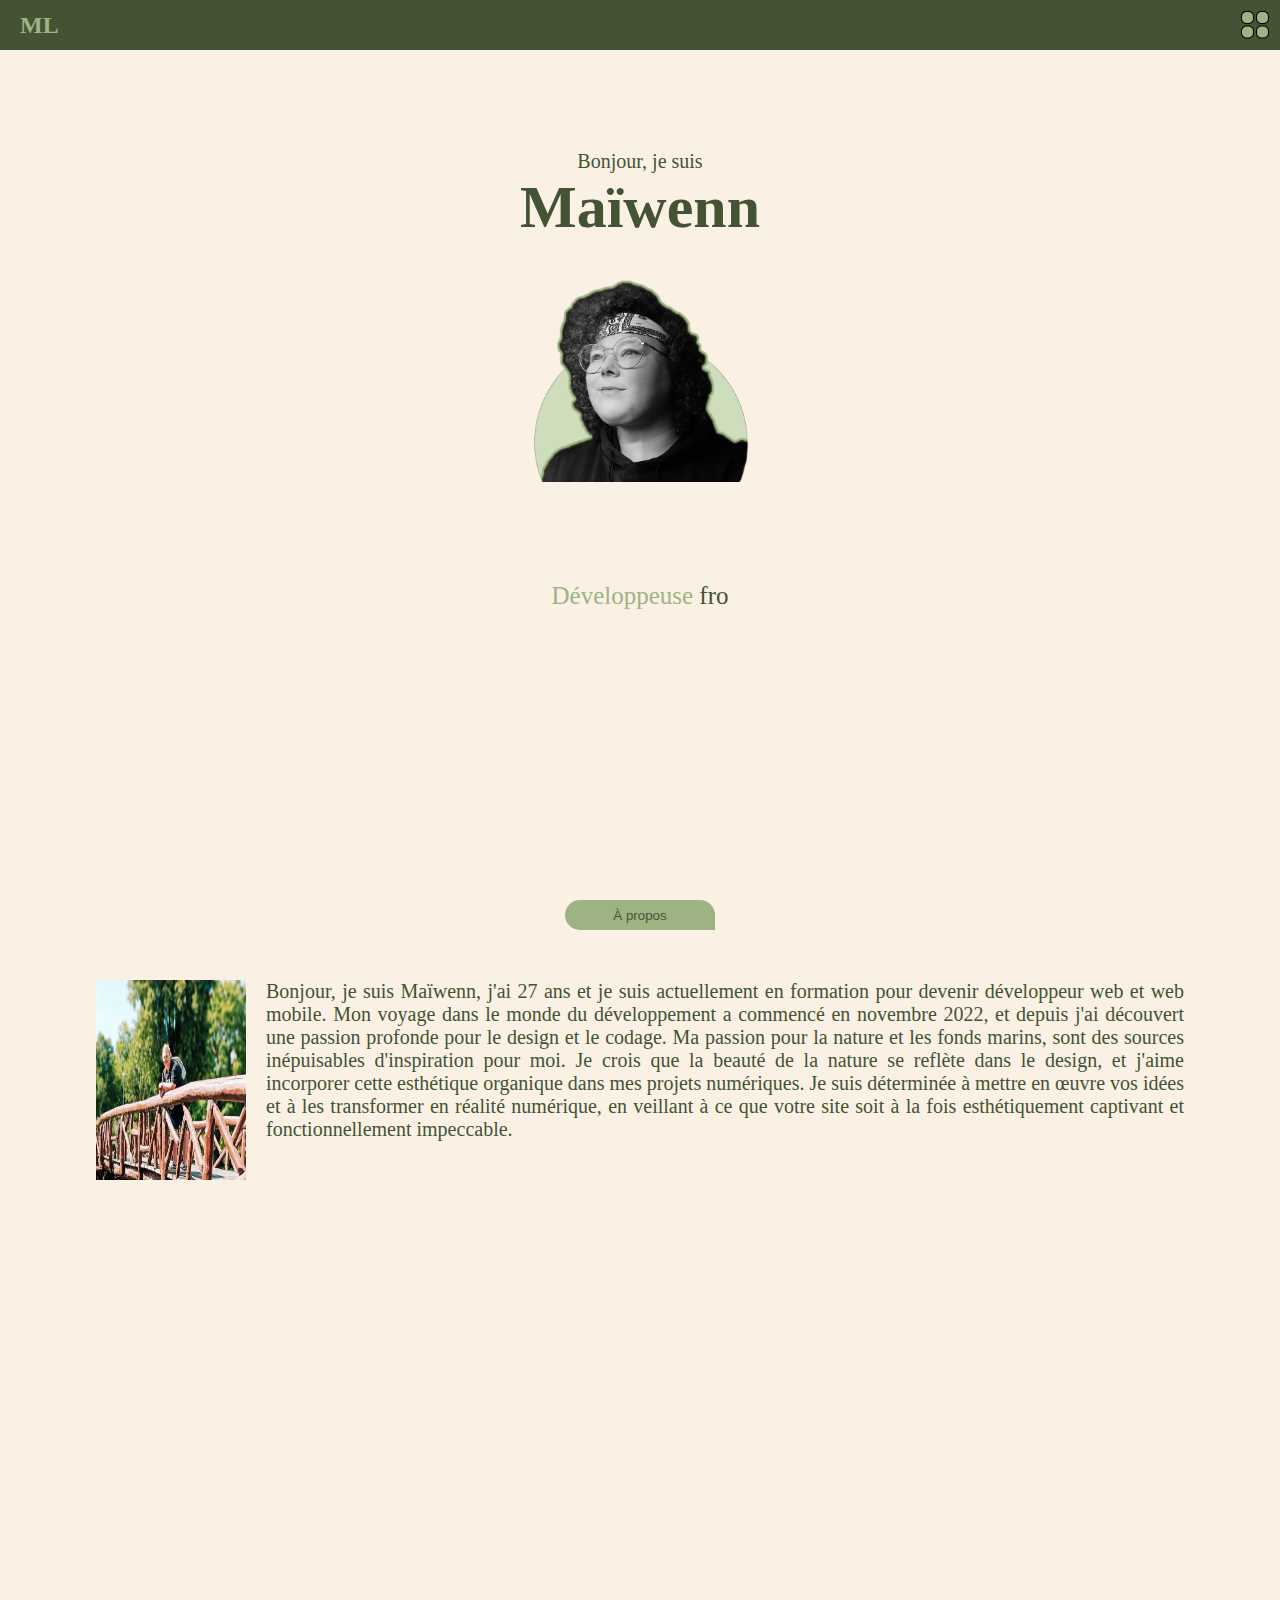
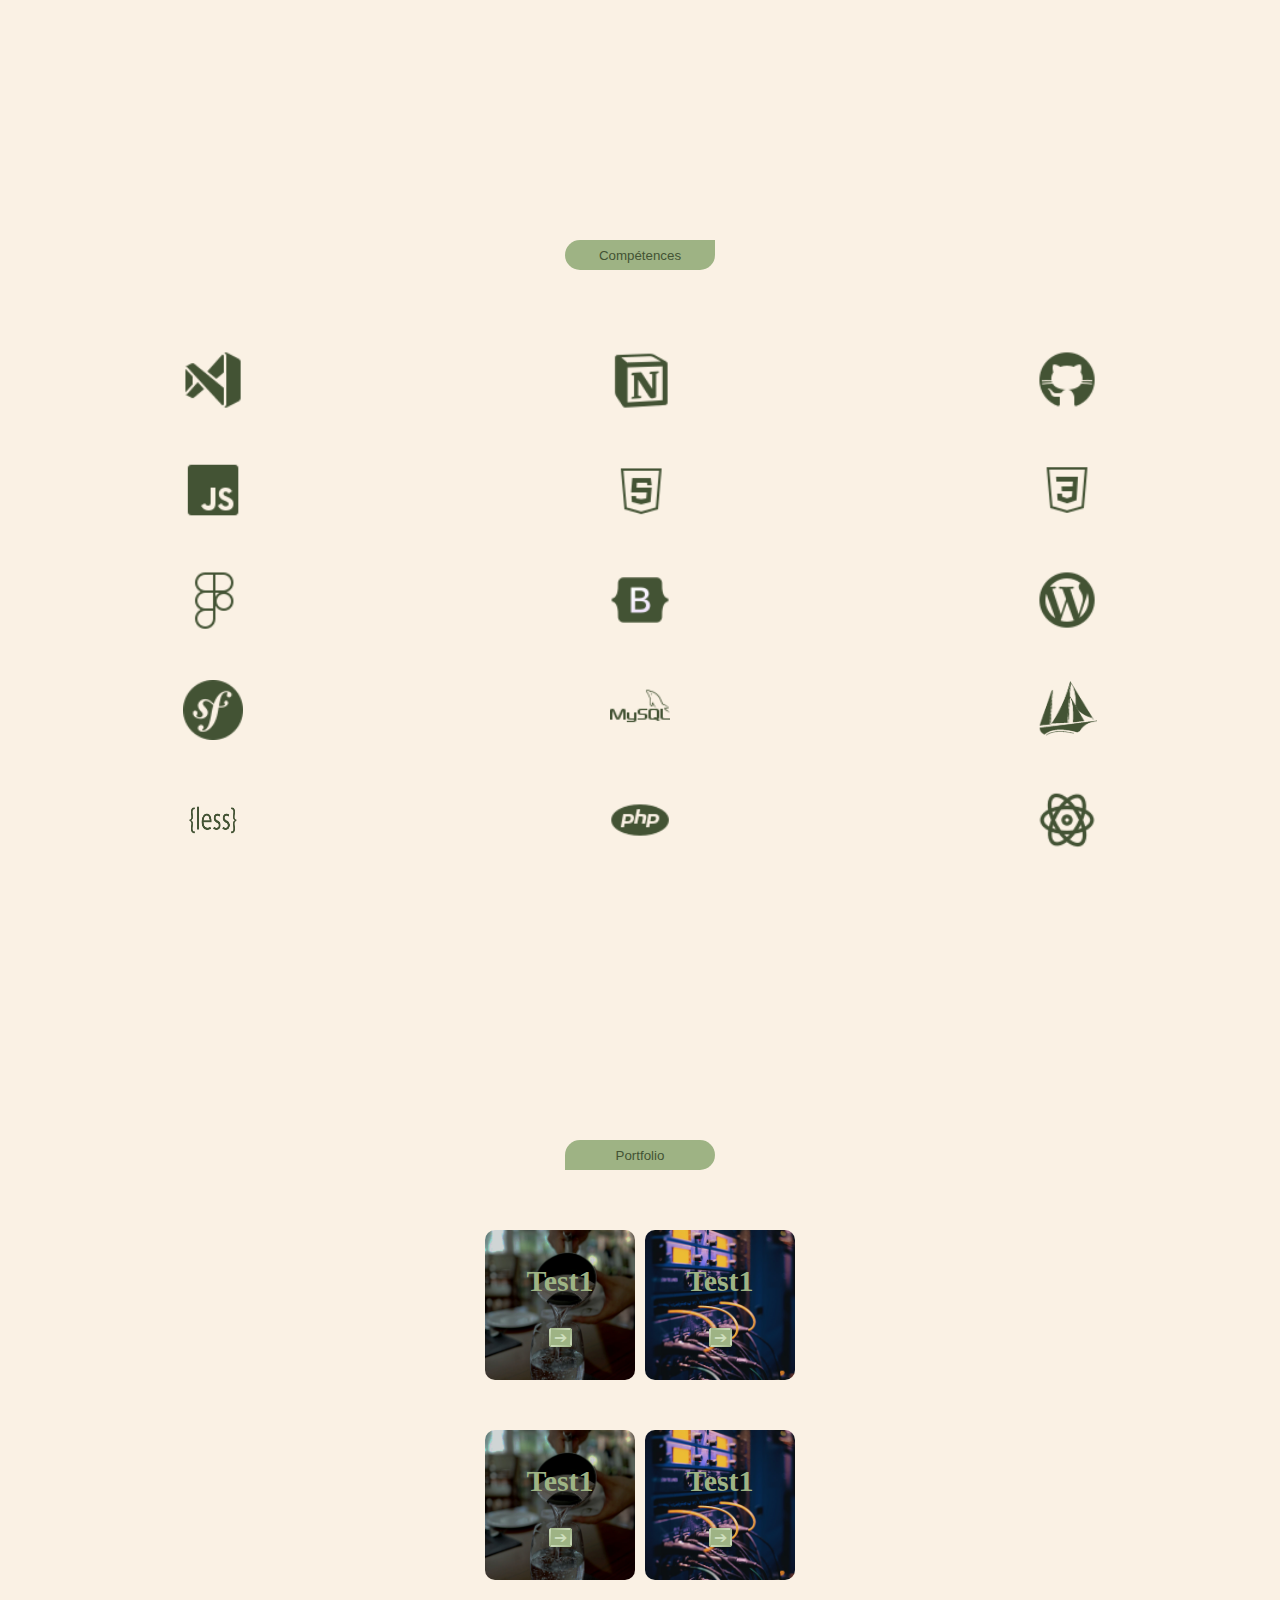
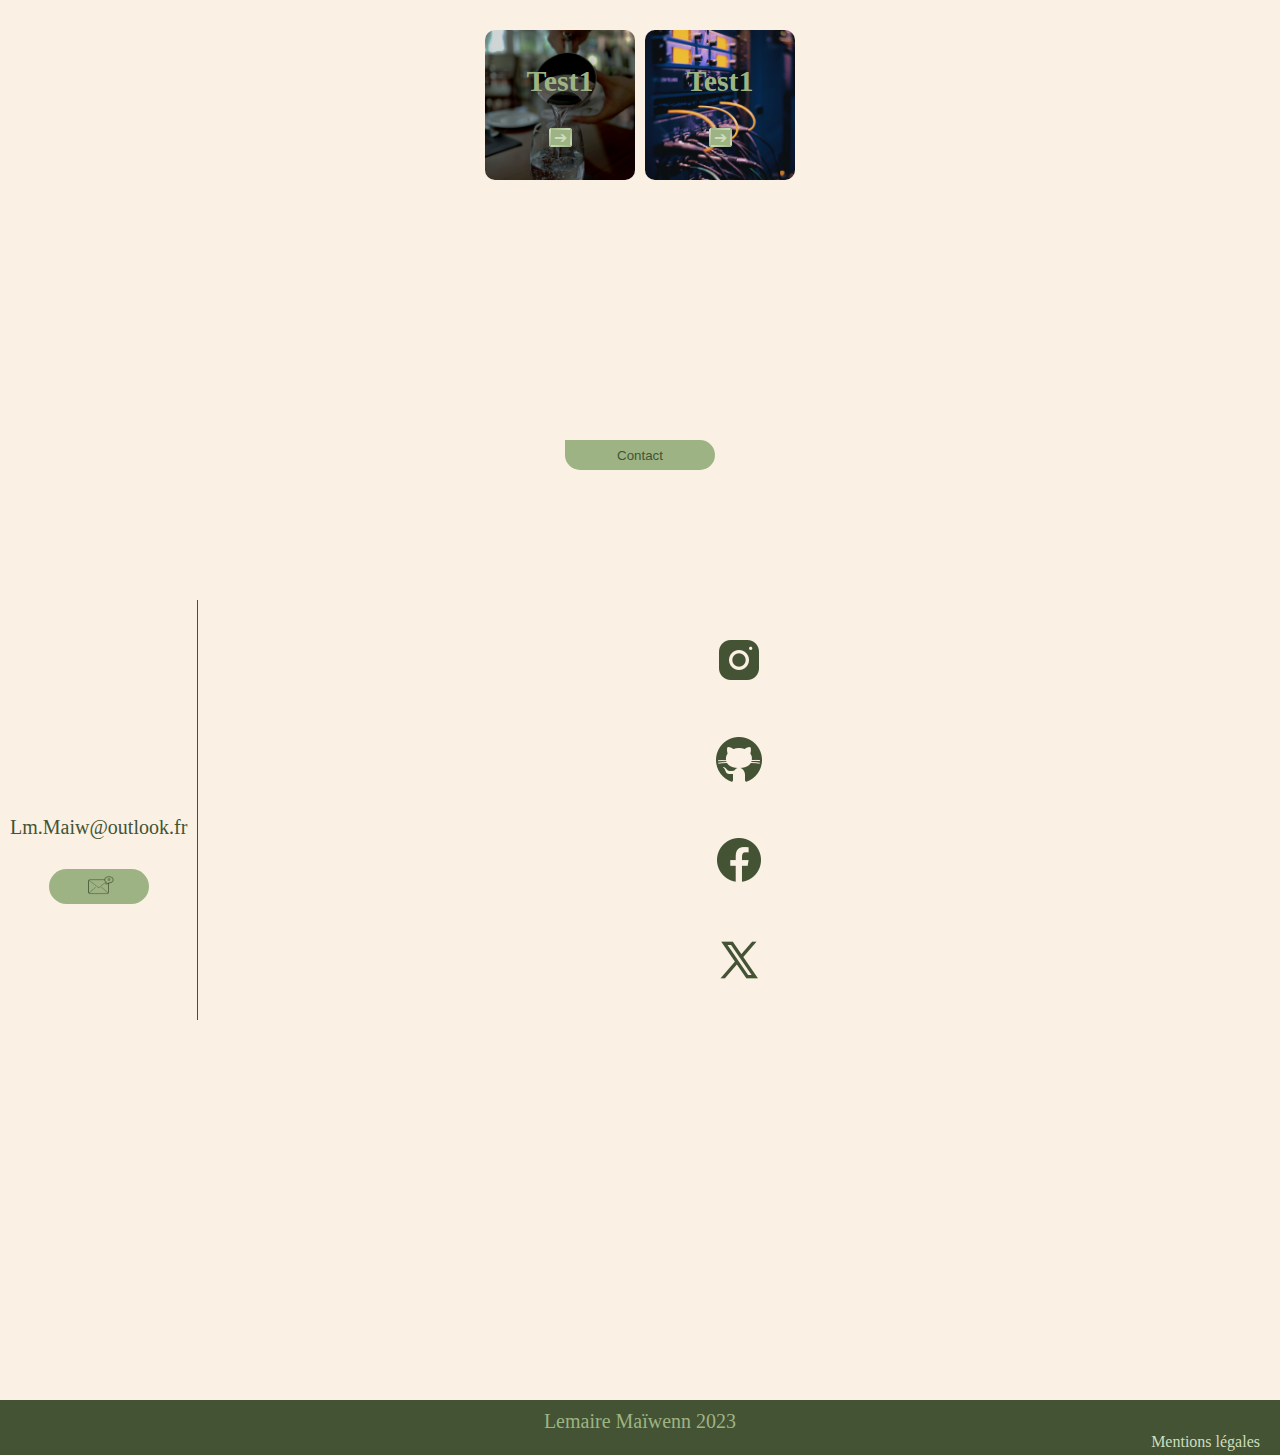
<file: index.html>
<!DOCTYPE html>
<html lang="fr">
<head>
    <meta charset="UTF-8">
    <meta name="viewport" content="width=device-width, initial-scale=1.0">
    <title>Maïwenn</title>
    <link rel="stylesheet" href="style.css">
</head>
<body>
    <header class="full-height">
        <nav>
            <h2>ML</h2>
            <button id="navbarToggle">
                <img src="./Images/LogoMenu.png" alt="Menu de navigation">
            </button>
        </nav>
        <div class="navbar-menu" id="navbarMenu">
            <div class="close-button" id="closeButton"><img class="closedButton" src="./Images/CloseButton.png" alt="Croix pour fermer la navigation"></div>
            <ul class="menu">
                <li><a href="#">Accueil</a></li>
                <li><a href="#">À propos</a></li>
                <li><a href="#">Portfolio</a></li>
                <li><a href="#">Compétences</a></li>
                <li><a href="#">Contact</a></li>
            </ul>
                <input type="checkbox" id="dayMode">
                <label for="dayMode">
                    <img src="./Images/Soleil.png" class="sun" alt="Icone soleil">
                    <img src="./Images/Lune.png" class="moon" alt="Icone lune">
                </label>
        </div>
        
        <p>Bonjour, je suis</p>
        <h1 data-text="Maïwenn">Maïwenn</h1>
        
        <img src="./Images/MaiwLogoClair.png" alt="Maïwenn">

        <div class="typingText">
            <p>Développeuse<span class="text"></span></p>
        </div>
       
    </header>
    <section class="sectionAPropos">
        <button class="buttonAPropos colorChange"><a href="#">À propos</a></button>
        <div class="containerApropos">
            <img src="./Images/AproposIMGmobile.jpg" class="imageApropos" alt="">
            <p>Bonjour, je suis Maïwenn, j'ai 27 ans et je suis actuellement en formation pour devenir développeur web et web mobile. Mon voyage dans le monde du développement a commencé en novembre 2022, et depuis j'ai découvert une passion profonde pour le design et le codage. Ma passion pour la nature et les fonds marins, sont des sources inépuisables d'inspiration pour moi. Je crois que la beauté de la nature se reflète dans le design, et j'aime incorporer cette esthétique organique dans mes projets numériques. Je suis déterminée à mettre en œuvre vos idées et à les transformer en réalité numérique, en veillant à ce que votre site soit à la fois esthétiquement captivant et fonctionnellement impeccable. </p>
        </div>
       
    </section>
    <section class="sectionCompetences">
        <button class="buttonCompetences colorChange"><a href="#">Compétences</a></button>

        <div class="containerSize">
            <img class="zoomCompetence"  src="./Images/VSCodeSombre.png" alt="Icône Visual Studio Code">
            <img class="zoomCompetence"  src="./Images/NotionSombre.png" alt="Icône Notion">
            <img class="zoomCompetence"  src="./Images/GitHubSombre.png" alt="Icône GitHub">
        </div>
        <div class="containerSize">
            <img class="zoomCompetence" src="./Images/JSSombre.png" alt="Icône JavaScript">
            <img class="zoomCompetence" src="./Images/HTML5Sombre.png" alt="Icône HTML5">
            <img class="zoomCompetence" src="./Images/CSS3Sombre.png" alt="Icône CSS3">
        </div>
        <div class="containerSize">
            <img class="zoomCompetence" src="./Images/FigmaSombre.png" alt="Icône Figma">
            <img class="zoomCompetence" src="./Images/BootstrapSombre.png" alt="Icône Bootstrap">
            <img class="zoomCompetence" src="./Images/WordpressSombre.png" alt="Icône Wordpress">
        </div>
        <div class="containerSize">
            <img class="zoomCompetence" src="./Images/SymfonySombre.png" alt="Icône Symfony">
            <img class="zoomCompetence" src="./Images/MySQLSombre.png" alt="Icône MySQL">
            <img class="zoomCompetence" src="./Images/phpMyAdminSombre.png" alt="Icône phpMyAdmin">
        </div>
        <div class="containerSize">
            <img class="zoomCompetence" src="./Images/lessSombre.png" alt="Icône less">
            <img class="zoomCompetence" src="./Images/PHPSombre.png" alt="Icône php">
            <img class="zoomCompetence" src="./Images/ReactSombre.png" alt="Icône React">
        </div>
    

    </section>
    <section class="sectionPortfolio">
        <button class="buttonPortfolio colorChange"><a href="#">Portfolio</a></button>
        <div class="containerCard">
            <div class="cardOne">
                <h3>Test1</h3>
                
                <a href="#">
                    <span></span>
                    <span></span>
                    <span></span>
                    <span></span>
                     ➔
                </a>
            </div>    
            <div class="cardTwo">
                <h3>Test1</h3>
                
                <a href="#">
                    <span></span>
                    <span></span>
                    <span></span>
                    <span></span>
                     ➔
                </a>
            </div>    
        </div>
        <div class="containerCard">
            <div class="cardOne">
                <h3>Test1</h3>
                
                <a href="#">
                    <span></span>
                    <span></span>
                    <span></span>
                    <span></span>
                     ➔
                </a>
            </div>    
            <div class="cardTwo">
                <h3>Test1</h3>
                
                <a href="#">
                    <span></span>
                    <span></span>
                    <span></span>
                    <span></span>
                     ➔
                </a>
            </div>    
        </div>
        <div class="containerCard">
            <div class="cardOne">
                <h3>Test1</h3>
                
                <a href="#">
                    <span></span>
                    <span></span>
                    <span></span>
                    <span></span>
                     ➔
                </a>
            </div>    
            <div class="cardTwo">
                <h3>Test1</h3>
                
                <a href="#">
                    <span></span>
                    <span></span>
                    <span></span>
                    <span></span>
                     ➔
                </a>
            </div>    
        </div>
    </section>
    <section class="sectionContact">
        <button class="buttonContact colorChange"><a href="#">Contact</a></button>
        <div class="containerContact">
            <div class="mailContact">
                <p>Lm.Maiw@outlook.fr</p>
                <a class="colorChange" href="mailto:Lm.Maiw@outlook.fr"><img src="./Images/Mail.png" alt="Icône E-mail"></a>
            </div>
            <div class="reseauxContact">
                <a href=""><img src="./Images/Instagram.png" alt="Icône Instagram"></a>
               <a href=""><img src="./Images/GitHubSombre.png" alt="Icône GitHub"></a>
               <a href=""><img src="./Images/Facebook.png" alt="Icône Facebook"></a>
               <a href=""><img src="./Images/Twitter.png" alt="Icône Twitter"></a>
            </div>
        </div>
    </section>
    <footer>
        <p>Lemaire Maïwenn 2023</p>
        <a href="#">Mentions légales</a>
    </footer>
 



    <script src="./script.js"></script>
</body>
</html>
</file>
<file: style.css>
* {
  margin: 0;
  padding: 0;
  box-sizing: border-box;
}

body {
  background-color: #faf1e4;
}

/* **************  HEADER  ******************* */

.full-height {
  height: 100vh;
}
p{
  text-align: center;
  margin-top: 100px;
  font-size: 20px;
  color: #435334;
}
h1{
  font-size: 60px;
  color: #435334;
  text-align: center;
  margin-bottom: 30px;
}


img{
  height: 210px;
  width: 230px;
  display: flex;
  margin: 0 auto;
}
/* *********** Day Night Mode */
label{
  width: 60px;
  height: 30px;
  position: relative;
  display: block;
  background-color: #435334;
  border-radius: 200px;
  cursor: pointer;
  transition: 0.3s;
}
label::after{
  content: '';
  width: 20px;
  height: 20px;
  position: absolute;
  top: 5px;
  left: 5px;
  background-color: #9eb384;
  border-radius: 180px;
  transition: 0.3s;
}
input{
  width: 0;
  height: 0;
  visibility: hidden;
}
input:checked + label{
  background-color: #9eb384;
}
input:checked + label::after{
  left: 55px;
  transform: translateX(-100%);
  background-color: #435334;
}
label:active:after{
  width: 40px;
}
input:checked + label + body{
  background: #040d12;
}
label img{
  position: absolute;
  width: 15px;
  height: 15px;
  top: 25%;
  z-index: 100;
}
label img.sun{
  left: 13%;
  transition: 0.3s;
}
label img.moon{
  left: 37px;
  transition: 0.3s;
}

/* *********** Typing Text */
.typingText{
  text-align: center;
  margin: 70px auto;
  width: 40%;
}
.typingText p{
  color: #9eb384;
  font-size: 25px;
}

.typingText .text{
  color: #435334;
  font-size: 25px;
}



/* ***************  NavBarre  **************** */

nav {
  background-color: #435334;
  display: flex;
  align-items: center;
  justify-content: space-between;
}

nav h2 {
  padding-left: 20px;
  color: #9eb384;
}

nav button {
  background-color: inherit;
  border: none;
  cursor: pointer;
}

nav button img {
  height: 30px;
  width: 30px;
  margin: 10px;
}

/* ***************  Menu Active  ***************** */

.navbar-menu{
  display: none;
}
.navbar-menu.active {
  display: flex;
  flex-direction: column;
  align-items: center;
  justify-content: center;
  position: fixed;
  top: 0;
  left: 0;
  width: 100%;
  height: 100%;
  background-color: #faf1e4;
  z-index: 1;
}
.navbar-menu.active ul{
  list-style: none;
}
.navbar-menu.active ul li{
  padding: 30px;
}
.navbar-menu.active ul li a{
  color: #435334;
  text-decoration: none;
  font-size: 40px;
}
.navbar-menu.active .close-button .closedButton{
  position: absolute;
  top: 10px;
  right: 10px;
  height: 30px;
  width: 30px;
}
/* Partie commune à toutes les sections  */

.colorChange{
  width: 150px;
  height: 30px;
  background-color: #9eb384;
  transition: background-color 0.3s;
}

/* Section A propos */

.sectionAPropos{
  height: 100vh;
  display: flex;
  flex-direction: column;
}
.sectionAPropos .buttonAPropos{
  height: 30px;
  width: 150px;
  border: none;
  background-color: #9eb384;
  border-radius: 20px 20px 0 20px;
  align-self: center;
}
.sectionAPropos .buttonAPropos a{
  text-decoration: none;
  color: #435334;
}
.containerApropos{
  width: 85%;
  overflow: hidden;
  margin: 0 auto;
  margin-top: 50px;
}
.sectionAPropos .imageApropos{
  height: 200px;
  width: 150px;
  float: left;
  margin-right: 20px;
}
.sectionAPropos p{
  color: #435334;
  margin: 0;
  text-align: justify;
}

/* Section Compétences */

.sectionCompetences{
  display: flex;
  flex-direction: column;
  height: 100vh;
}
.sectionCompetences .buttonCompetences{
  height: 30px;
  width: 150px;
  margin: 40px 0 80px 0;
  border: none;
  background-color: #9eb384;
  border-radius: 20px 0 20px 20px;
  align-self: center;
}
.sectionCompetences .buttonCompetences a{
  text-decoration: none;
  color: #435334;
}
.sectionCompetences .containerSize{
  display: flex;
  flex-direction: row;
  margin-bottom: 50px;
}
.zoomCompetence{
  height: 60px;
  width: 60px;
}
.sectionCompetences p{
  margin: 15px;
  text-align: justify;
}

/*  Section Portfolio */

.sectionPortfolio{
  display: flex;
  flex-direction: column;
  height: 100vh;
}
.sectionPortfolio .buttonPortfolio{
  height: 30px;
  width: 150px;
  margin: 40px 0 60px 0;
  border: none;
  background-color: #9eb384;
  border-radius: 20px 20px 20px 0;
  align-self: center;
}
.sectionPortfolio .buttonPortfolio a{
  text-decoration: none;
  color: #435334;
}
.containerCard{
  display: flex;
  justify-content: center;
  margin-bottom: 50px;
  gap: 10px;
}
.cardOne{
  background-image: url(./Images/test1.jpg);
  background-size: cover;
  background-position: center;
  height: 150px;
  width: 150px;
  display: flex;
  justify-content: center;
  align-items: center;
  flex-direction: column;
  border-radius: 10px;
}
.cardOne h3{
  font-size: 30px;
  color: #9eb384;
}

.cardOne a {
  position: relative;
  color: #cedebd;
  padding: 0 5px;
  text-decoration: none;
  background-color: #9eb384;
  margin-top: 30px;
  overflow: hidden;
  border-radius: 3px;
  box-shadow: 0 0 10px 5px (rgba(158, 179, 132, 0.4));
}

.cardOne a span:nth-child(1) {
  position: absolute;
  top: 0;
  right: 0;
  width: 100%;
  height: 2px;
  background: linear-gradient(to right, #9eb384, #cedebd);
  animation: animate1 2s linear infinite;
}

@keyframes animate1 {
  0% {
    transform: translateX(-100%);
  }
  100% {
    transform: translateX(100%);
  }
}

.cardOne a span:nth-child(2) {
  position: absolute;
  top: 0;
  right: 0;
  width: 2px;
  height: 100%;
  background: linear-gradient(to bottom, #9eb384, #cedebd);
  animation: animate2 2s linear infinite;
  animation-delay: 1s;
}

@keyframes animate2 {
  0% {
    transform: translateY(-100%);
  }
  100% {
    transform: translateY(100%);
  }
}

.cardOne a span:nth-child(3) {
  position: absolute;
  bottom: 0;
  right: 0;
  width: 100%;
  height: 2px;
  background: linear-gradient(to left, #9eb384, #cedebd);
  animation: animate3 2s linear infinite;
}

@keyframes animate3 {
  0% {
    transform: translateX(100%);
  }
  100% {
    transform: translateX(-100%);
  }
}

.cardOne a span:nth-child(4) {
  position: absolute;
  top: 0;
  left: 0;
  width: 2px;
  height: 100%;
  background: linear-gradient(to top, #9eb384, #cedebd);
  animation: animate4 2s linear infinite;
  animation-delay: 1s;
}

@keyframes animate4 {
  0% {
    transform: translateY(100%);
  }
  100% {
    transform: translateY(-100%);
  }
}
.cardTwo{
  background-image: url(./Images/test2.jpg);
  background-size: cover;
  background-position: center;
  height: 150px;
  width: 150px;
  display: flex;
  justify-content: center;
  align-items: center;
  flex-direction: column;
  border-radius: 10px;
}
.cardTwo h3{
  font-size: 30px;
  color: #9eb384;
}
.cardTwo p{
  color: #9eb384;
}
.cardTwo a {
  position: relative;
  color: #cedebd;
  padding: 0 5px;
  text-decoration: none;
  background-color: #9eb384;
  margin-top: 30px;
  overflow: hidden;
  border-radius: 3px;
  box-shadow: 0 0 10px 5px (rgba(158, 179, 132, 0.4));
}

.cardTwo a span:nth-child(1) {
  position: absolute;
  top: 0;
  right: 0;
  width: 100%;
  height: 2px;
  background: linear-gradient(to right, #9eb384, #cedebd);
  animation: animate1 2s linear infinite;
}

@keyframes animate1 {
  0% {
    transform: translateX(-100%);
  }
  100% {
    transform: translateX(100%);
  }
}

.cardTwo a span:nth-child(2) {
  position: absolute;
  top: 0;
  right: 0;
  width: 2px;
  height: 100%;
  background: linear-gradient(to bottom, #9eb384, #cedebd);
  animation: animate2 2s linear infinite;
  animation-delay: 1s;
}

@keyframes animate2 {
  0% {
    transform: translateY(-100%);
  }
  100% {
    transform: translateY(100%);
  }
}

.cardTwo a span:nth-child(3) {
  position: absolute;
  bottom: 0;
  right: 0;
  width: 100%;
  height: 2px;
  background: linear-gradient(to left, #9eb384, #cedebd);
  animation: animate3 2s linear infinite;
}

@keyframes animate3 {
  0% {
    transform: translateX(100%);
  }
  100% {
    transform: translateX(-100%);
  }
}

.cardTwo a span:nth-child(4) {
  position: absolute;
  top: 0;
  left: 0;
  width: 2px;
  height: 100%;
  background: linear-gradient(to top, #9eb384, #cedebd);
  animation: animate4 2s linear infinite;
  animation-delay: 1s;
}

@keyframes animate4 {
  0% {
    transform: translateY(100%);
  }
  100% {
    transform: translateY(-100%);
  }
}
/* Section Contact !  */

.sectionContact{
  display: flex;
  flex-direction: column;
  height: 100vh;
}
.sectionContact .buttonContact{
  height: 30px;
  width: 150px;
  margin: 40px 0 60px 0;
  border: none;
  background-color: #9eb384;
  border-radius: 0 20px 20px 20px;
  align-self: center;
}
.sectionContact .buttonContact a{
  text-decoration: none;
  color: #435334;
}
.containerContact{
  display: flex;
  flex-direction: row;
  margin-top: 70px;
}
.mailContact{
  display: flex;
  flex-direction: column;
  justify-content: center;
  align-items: center;
  border-right: 1px solid #435334;
  padding: 10px;
}
.mailContact a{
  display: block;
  width: 100px;
  height: 35px;
  background-color: #9eb384;
  border-radius: 40px;
  margin-top: 30px;
}
.mailContact a img{
  width: 35px;
  height: 35px;
}
.reseauxContact{
  display: flex;
  flex-direction: column;
 margin: 0 auto;
 padding: 10px;
}
.reseauxContact a img{
  height: 50px;
  width: 50px;
  margin: 25px;
}

/* FOOTER */

footer{
  width: 100%;
  height: 55px;
  background-color: #435334;
}
footer p{
  color: #9eb384;
  padding-top: 10px;
}
footer a{
  display: block;
  text-decoration: none;
  color: #cedebd;
  text-align: end;
  margin-right: 20px;
}
 /* Styles pour les tablettes en mode portrait et paysage */
@media all and (min-width: 768px) and (max-width: 1024px) {
  .sectionAPropos{
    background-color: #cedebd;
    position: relative;
  }
  .buttonAPropos{
    position: absolute;
  }
  .containerApropos{
    display: flex;
    align-items: center;
  }.containerApropos .imageApropos{
    flex: 6;
  }

}
</file>
